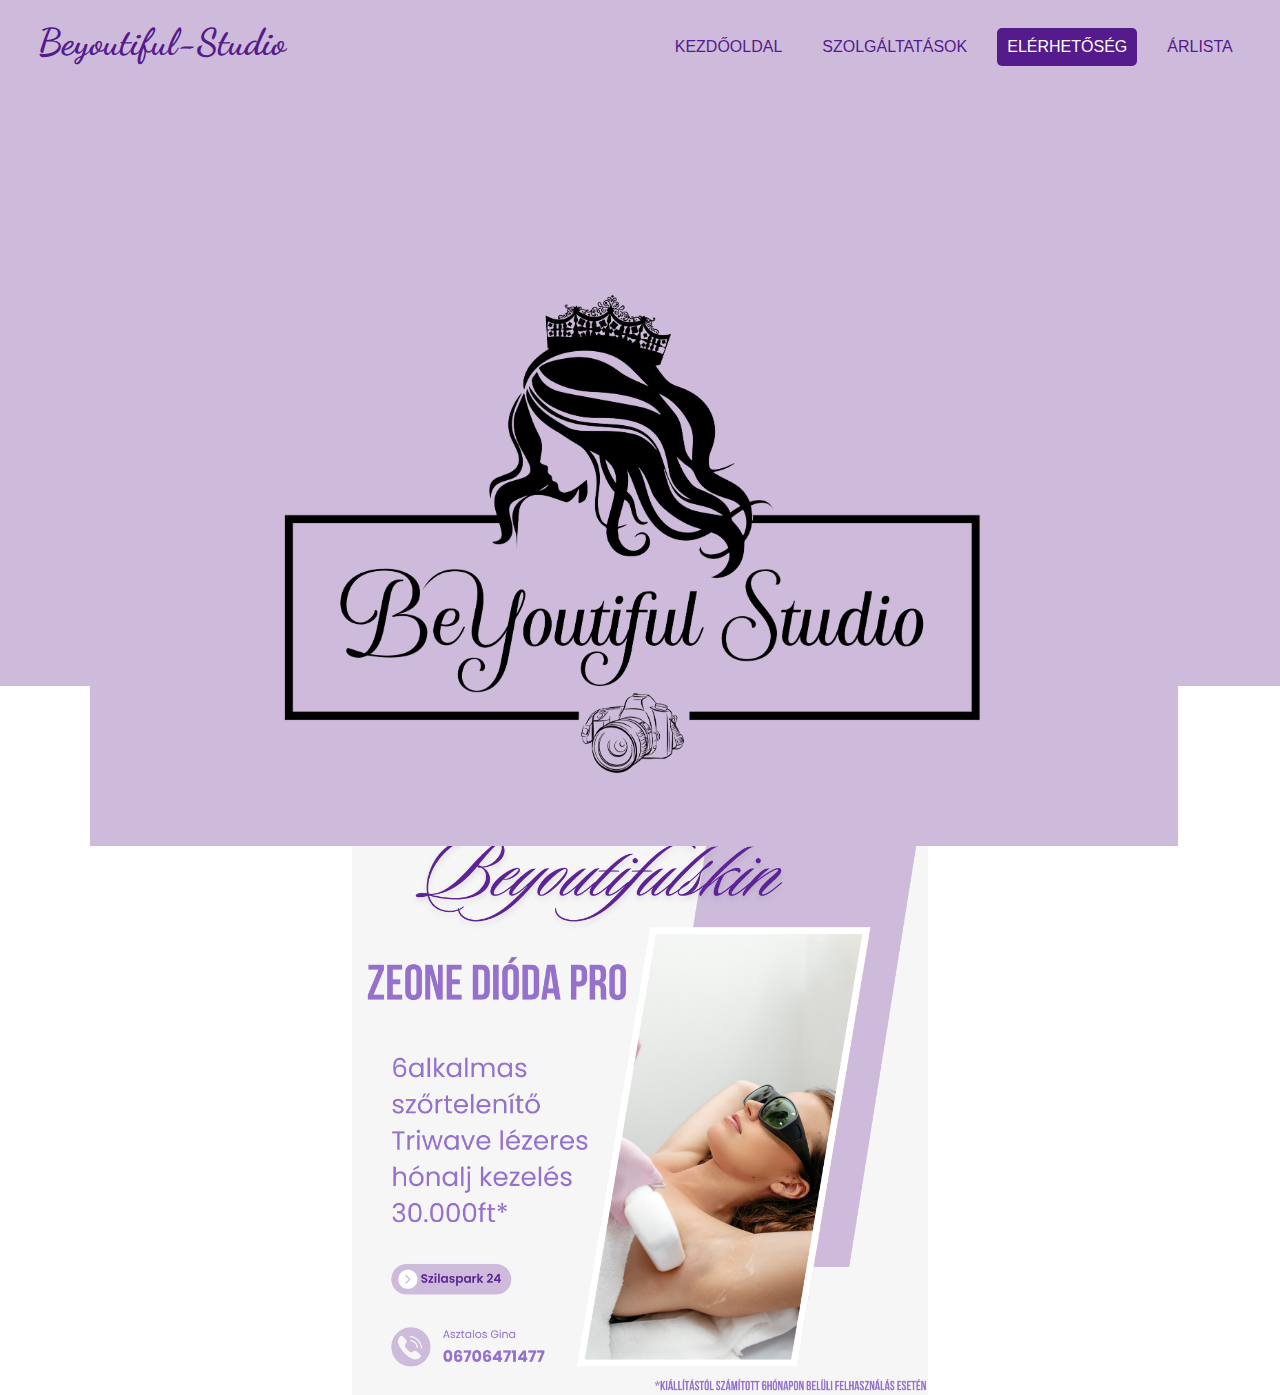
<file: elerhetoseg.html>
<!DOCTYPE html>
<html lang="en">
<head>
    <meta charset="UTF-8">
    <meta name="viewport" content="width=device-width, initial-scale=1.0">
    <link rel="stylesheet" href="Css/elerhetoseg.css">
    <title>Beyoutiful-Studio</title>
</head>
<body>
<header>

    <div class="nav container">

    <a href="index.html" id="fent">Beyoutiful-Studio</a>

      <div class="gombok">
  <a href="index.html"><button class="gomb">Kezdőoldal</button></a>
     <a href="szolgaltatas.html"> <button class="gomb">Szolgáltatások</button></a>
     <a href="#"> <button class="gomb select">Elérhetőség</button></a>
      <a href="arlista.html"> <button class="gomb">Árlista</button></a>
    </div>
    </div>
</header>


<br><br>
<img src="Logos/Asztalos Gina BeYoutiful png2.png" class="logokep">

<div class="kepdiv">
</div>


<div style="height: 80px;"></div>

<div class="indexkepek">
    
<h1>elerhetoseg</h1>
<img src="Images/(English) (18)_20241009_004513_0017.png">

</div>


    <script src="Js/main.js"></script>
</body>
</html>
</file>
<file: Css/elerhetoseg.css>
@import url('https://fonts.googleapis.com/css2?family=Dancing+Script:wght@400..700&family=Poppins:ital,wght@0,100;0,200;0,300;0,400;0,500;0,600;0,700;0,800;0,900;1,100;1,200;1,300;1,400;1,500;1,600;1,700;1,800;1,900&display=swap');


*
{
    margin: 0;
    padding: 0;
    scroll-behavior: smooth;
    scroll-padding-top: 2rem;
    box-sizing: border-box;
    
}
body
{
background-color: white
}

a
{
    color:rgb(85,26,139);
    text-decoration: none;
}

/* rgb(206,187,219) */

li
{
    list-style: none;
}


header
{
    position: fixed;
    background-color: rgb(206,187,219);
    top: 0;
    left: 0; 
    display: flex;
    justify-content: space-between;
    width: 100%;
    z-index: 200;
    /* font */
    font-family: "Dancing Script", cursive;
    font-optical-sizing: auto;
    font-style: normal;
    font-size: 37px;
    font-weight:bold;
}

header.shadow
{
    background-color: rgb(244, 235, 250);
    box-shadow: 0 1px 4px hsl(0 4% 14% / 10%);
    transition: 0.5s;
}



.container
{
max-width: 100%;
margin:auto;
width: 100%;
}


.nav
{
    display: flex;
    align-items: center;
    justify-content: space-between;
    margin-left: 3%;
    padding: 18px 0;
}

.gombok
{
    margin-right: 3%;
    display: flex;
    column-gap: 20px;
}

.gomb
{
    color:rgb(85,26,139);
text-decoration: none;
padding: 10px 10px;
cursor: pointer;
border: none;
background-color: transparent;
font-size: 1rem;
text-transform: uppercase;
}

.gomb:hover
{
    background-color: rgb(85,26,139);
    color: white;
    border-radius: 5px;
    transform: translateY(-3px);
    transition: all 0.2s ease;
}

.logokep
{
    background-color: rgb(206,187,219);
    position: absolute;
    height: 90%;
    width: 85%;
    left: 7%;
    overflow-x: hidden;
}

.kepdiv
{
    background-color: rgb(206,187,219);
    width: 100%;
    height: 650px;
}

.select
{
    color: white;
    background-color: rgb(85,26,139);
    border-radius: 5px;
}

.indexkepek
{
    display: flex;
    flex-direction: column;
    align-items: center;
    justify-content: center;
    row-gap: 1rem;
}

.indexkepek img
{
    width: 45%;
}
</file>
